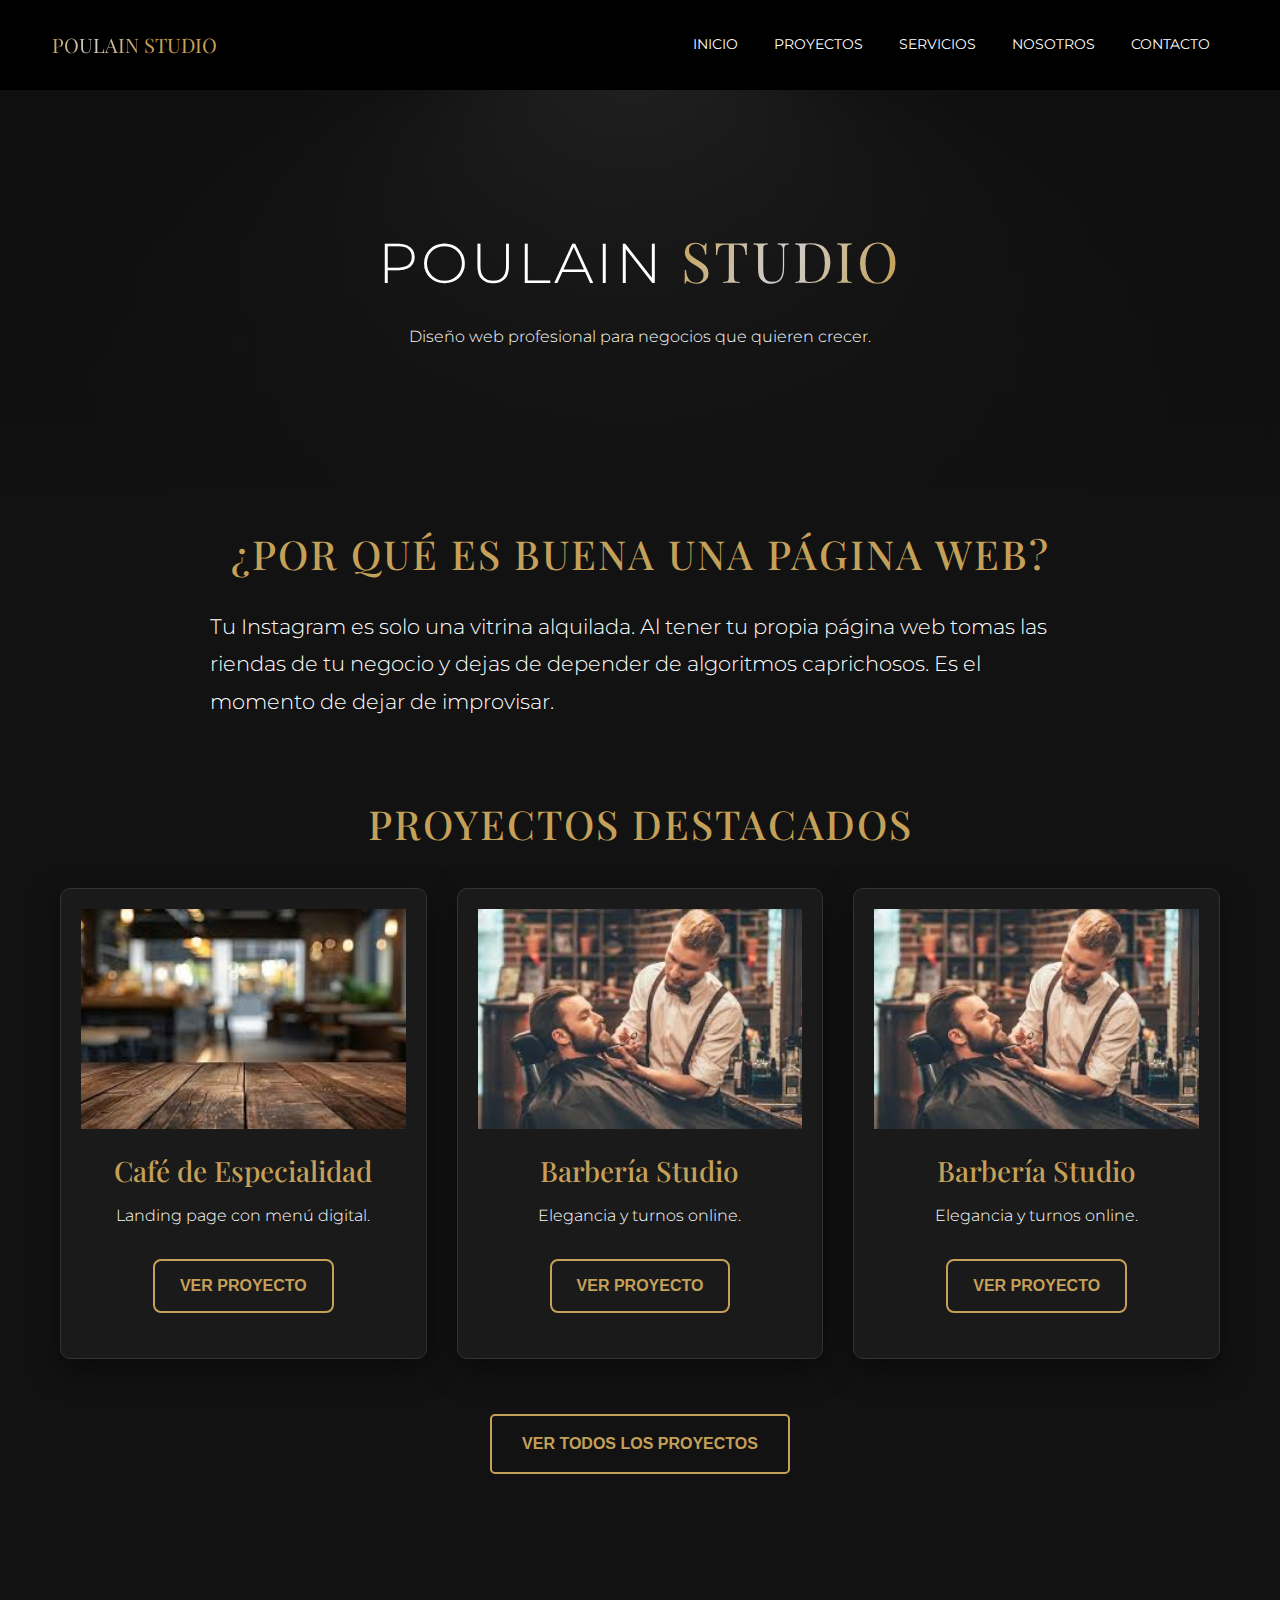
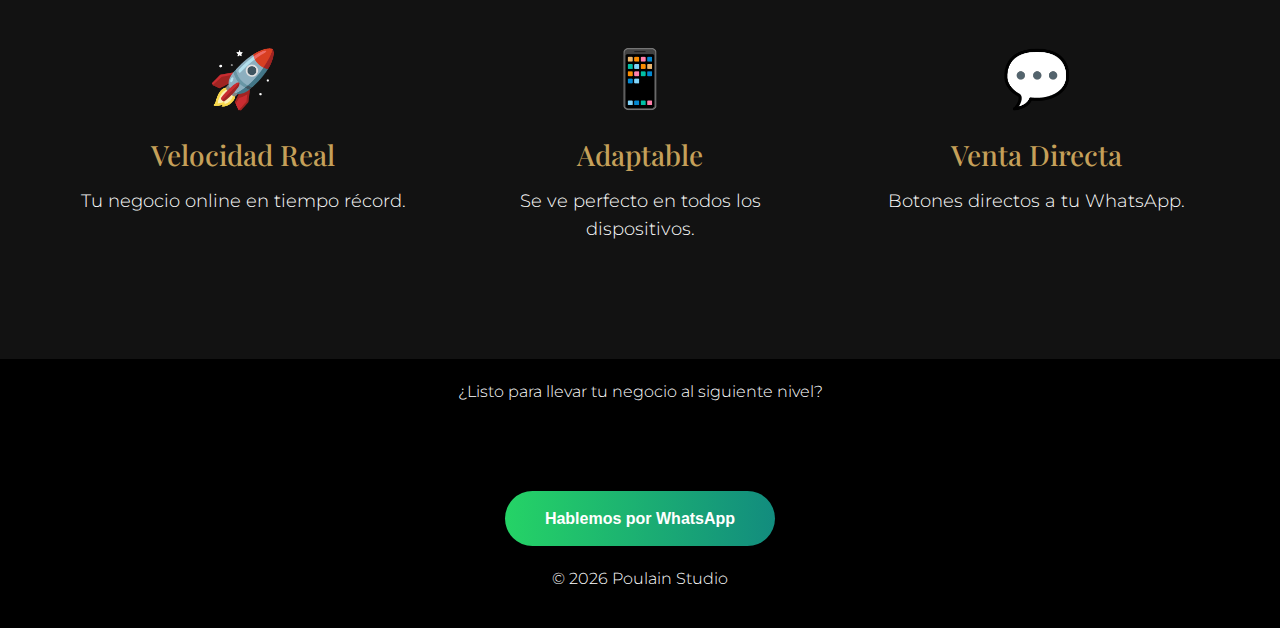
<file: index.html>
<!DOCTYPE html>
<html lang="es">
<head>
    <meta charset="UTF-8">
    <meta name="viewport" content="width=device-width, initial-scale=1.0">
    <title>Poulain Studio | Desarrollo Web</title>
    
    <meta name="description" content="Poulain Studio: Diseño web profesional y adaptable para negocios que buscan escalar sus ventas.">
    <meta name="keywords" content="Diseño Web, Portfolio, Bootstrap, SASS, Desarrollo Web Argentina">
    <link rel="canonical" href="https://poulainstudio.github.io/portafolio1/">
    
    <link href="https://fonts.googleapis.com/css2?family=Cinzel:wght@400;700&family=Montserrat:wght@300&display=swap" rel="stylesheet">
    <link href="https://fonts.googleapis.com/css2?family=Montserrat:wght@300&family=Playfair+Display:wght@700&display=swap" rel="stylesheet">
    <link href="https://cdn.jsdelivr.net/npm/bootstrap@5.3.0/dist/css/bootstrap.min.css" rel="stylesheet">
    <link rel="stylesheet" href="css/main.css">
</head>

<body>

<nav class="navbar navbar-expand-lg navbar-dark bg-dark sticky-top">
    <div class="container">
        <a class="navbar-brand" href="index.html">
            <span class="brillo-dorado">POULAIN </span> STUDIO
        </a>
        
        <button class="navbar-toggler" type="button" data-bs-toggle="collapse" data-bs-target="#navbarNav">
            <span class="navbar-toggler-icon"></span>
        </button>

        <div class="collapse navbar-collapse" id="navbarNav">
            <div class="navbar-nav ms-auto">
                <a class="nav-link" href="index.html">Inicio</a>
                <a class="nav-link" href="proyectos.html">Proyectos</a>
                <a class="nav-link" href="servicios.html">Servicios</a>
                <a class="nav-link" href="nosotros.html">Nosotros</a>
                <a class="nav-link" href="contacto.html">Contacto</a>
            </div>
        </div>
    </div>
</nav>


    <header>
        <div class="header-content fadeIn">
            <h1><span class="brillo-plateado">POULAIN</span> <span class="brillo-dorado">STUDIO</span></h1>
            <p>Diseño web profesional para negocios que quieren crecer.</p>
        </div>
    </header>

    <main class="portfolio-container">
        
        <section class="intro-valor">
            <h3>¿Por qué es buena una página web?</h3>
            <p>
                Tu Instagram es solo una vitrina alquilada. Al tener tu propia página web tomas las riendas de tu negocio y dejas de depender de algoritmos caprichosos. Es el momento de dejar de improvisar.
            </p>
        </section>

        <h2 class="fadeInSlow">Proyectos Destacados</h2>
        
        <div class="proyectos-grid">
            <article class="card fadeInCard">
                <img src="assets/cafeteriafondo.jpg" alt="Demo Cafetería">
                <div class="card-info">
                    <h3>Café de Especialidad</h3>
                    <p>Landing page con menú digital.</p>
                    <a href="https://poulainstudio.github.io/proyectocafeteria/" class="btn-proyecto" target="_blank">Ver Proyecto</a>
                </div>
            </article>

            <article class="card fadeInCard">
                <img src="assets/barberia_actualidad.jpg" alt="Imagen de Barbería">
                <div class="card-info">
                    <h3>Barbería Studio</h3>
                    <p>Elegancia y turnos online.</p>
                    <a href="https://poulainstudio.github.io/proyectobarberia1/" class="btn-proyecto" target="_blank">Ver Proyecto</a>
                </div>
            </article>

                <article class="card fadeInCard">
                <img src="assets/barberia_actualidad.jpg" alt="Imagen de Barbería">
                <div class="card-info">
                    <h3>Barbería Studio</h3>
                    <p>Elegancia y turnos online.</p>
                    <a href="https://poulainstudio.github.io/proyectobarberia1/" class="btn-proyecto" target="_blank">Ver Proyecto</a>
                </div>
            </article>

        </div>

        <div style="text-align: center; margin-top: 40px; margin-bottom: 60px;">
            <a href="proyectos.html" class="btn-proyecto" style="background: #d4af37; color: black; padding: 15px 30px; text-decoration: none; border-radius: 5px; font-weight: bold;">Ver todos los proyectos</a>
        </div>

        <section class="servicios fadeInSlow">
            <div class="servicio-item">
                <div class="icono">🚀</div>
                <h3>Velocidad Real</h3>
                <p>Tu negocio online en tiempo récord.</p>
            </div>
            <div class="servicio-item">
                <div class="icono">📱</div>
                <h3>Adaptable</h3>
                <p>Se ve perfecto en todos los dispositivos.</p>
            </div>
            <div class="servicio-item">
                <div class="icono">💬</div>
                <h3>Venta Directa</h3>
                <p>Botones directos a tu WhatsApp.</p>
            </div>
        </section>

    </main>

    <footer>
        <p>¿Listo para llevar tu negocio al siguiente nivel?</p>
        <a href="https://wa.me/+541123633577" class="btn-whatsapp pulsacion">Hablemos por WhatsApp</a>
        <p>© 2026 Poulain Studio</p>
    </footer>
    <script src="https://cdn.jsdelivr.net/npm/bootstrap@5.3.0/dist/js/bootstrap.bundle.min.js"></script>
</body>
</html>
</file>
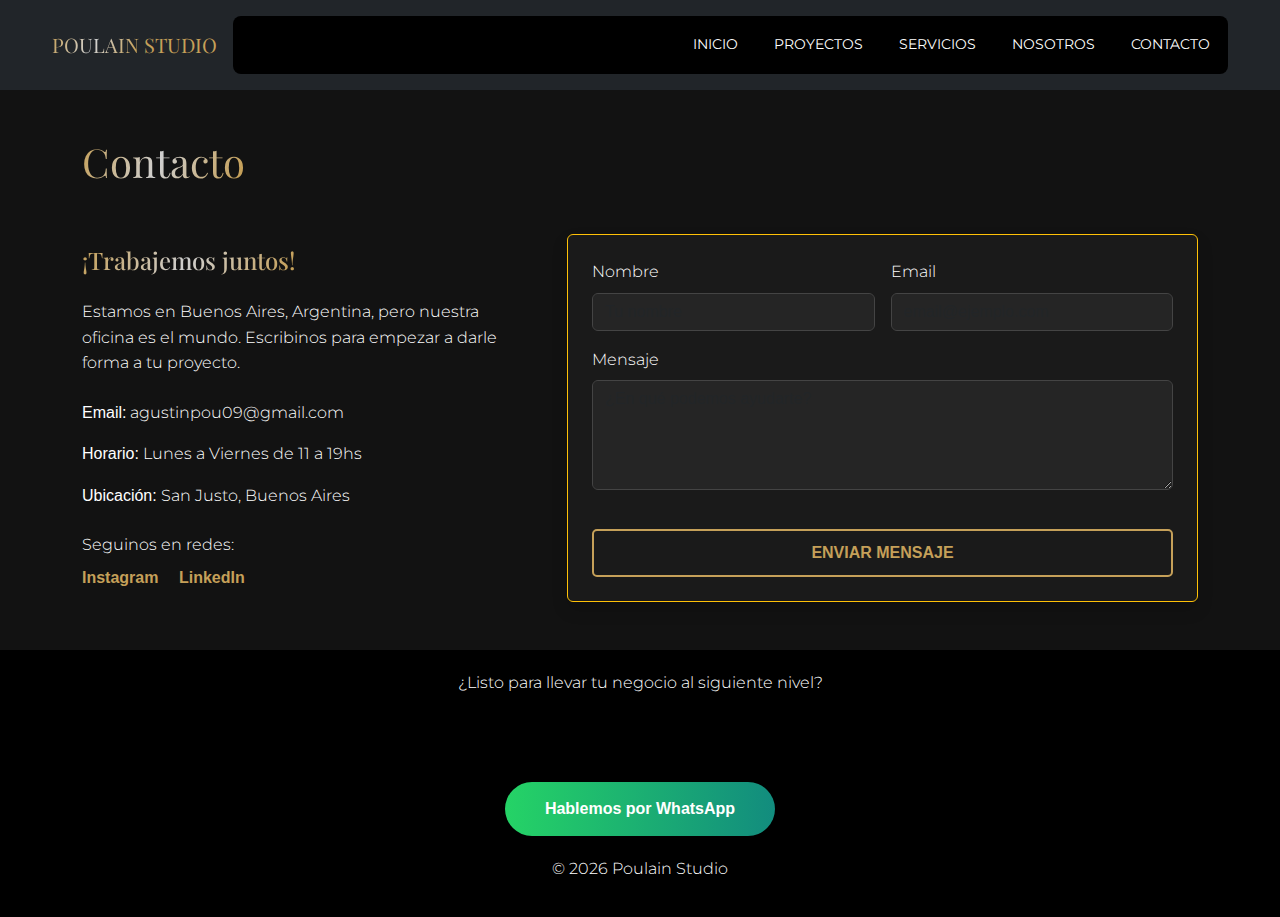
<file: contacto.html>
<!DOCTYPE html>
<html lang="es">
<head>
    <meta charset="UTF-8">
    <meta name="viewport" content="width=device-width, initial-scale=1.0">
    <title>Poulain Studio | Desarrollo Web</title>
    <meta name="description" content="Poulain Studio: Diseño web profesional y adaptable para negocios que buscan escalar sus ventas.">
<meta name="keywords" content="Diseño Web, Portfolio, Bootstrap, SASS, Desarrollo Web Argentina">
<link rel="canonical" href="https://poulainstudio.github.io/portafolio1/">
    <link href="https://fonts.googleapis.com/css2?family=Cinzel:wght@400;700&family=Montserrat:wght@300&display=swap" rel="stylesheet">
    <link href="https://fonts.googleapis.com/css2?family=Montserrat:wght@300&family=Playfair+Display:wght@700&display=swap" rel="stylesheet">
   <link rel="stylesheet" href="css/main.css">
    <link href="https://cdn.jsdelivr.net/npm/bootstrap@5.3.0/dist/css/bootstrap.min.css" rel="stylesheet">

</head>

<body> 
    
<nav class="navbar navbar-expand-lg navbar-dark bg-dark sticky-top">
    <div class="container">
        <a class="navbar-brand" href="index.html">
            <span class="brillo-dorado">POULAIN </span> STUDIO
        </a>
        
        <button class="navbar-toggler" type="button" data-bs-toggle="collapse" data-bs-target="#navbarNav">
            <span class="navbar-toggler-icon"></span>
        </button>

        <div class="collapse navbar-collapse" id="navbarNav">
            <div class="navbar-nav ms-auto">
                <a class="nav-link" href="index.html">Inicio</a>
                <a class="nav-link" href="proyectos.html">Proyectos</a>
                <a class="nav-link" href="servicios.html">Servicios</a>
                <a class="nav-link" href="nosotros.html">Nosotros</a>
                <a class="nav-link" href="contacto.html">Contacto</a>
            </div>
        </div>
    </div>
</nav>

<main class="container my-5 flex-grow-1">
    <h1 class="text-center mb-5 brillo-dorado">Contacto</h1>

    <div class="row g-5 align-items-center">
        <div class="col-lg-5">
            <h2 class="h4 brillo-dorado mb-4">¡Trabajemos juntos!</h2>
            <p>Estamos en Buenos Aires, Argentina, pero nuestra oficina es el mundo. Escribinos para empezar a darle forma a tu proyecto.</p>
            
            <div class="info-contacto mt-4">
                <p><strong>Email:</strong> agustinpou09@gmail.com</p>
                <p><strong>Horario:</strong> Lunes a Viernes de 11 a 19hs</p>
                <p><strong>Ubicación:</strong> San Justo, Buenos Aires</p>
            </div>

            <div class="redes-sociales mt-4">
                <p class="mb-2">Seguinos en redes:</p>
                <a href="https://www.instagram.com/poulainstudio" class="me-3" style="color: #c5a059; text-decoration: none; font-weight: bold;">Instagram</a>
                <a href="https://www.linkedin.com/in/agustin-poulain-santamaría-4304083a9" class="me-3" style="color: #c5a059; text-decoration: none; font-weight: bold;">LinkedIn</a>
            </div>
        </div>

        <div class="col-lg-7">
            <div class="p-4 rounded shadow border border-warning" style="background-color: #1a1a1a;">
                <form class="row g-3">
                    <div class="col-md-6">
                        <label class="form-label">Nombre</label>
                        <input type="text" class="form-control" placeholder="Tu nombre" required>
                    </div>
                    <div class="col-md-6">
                        <label class="form-label">Email</label>
                        <input type="email" class="form-control" placeholder="email@ejemplo.com" required>
                    </div>
                    <div class="col-12">
                        <label class="form-label">Mensaje</label>
                        <textarea class="form-control" rows="4" placeholder="¿En qué podemos ayudarte?" required></textarea>
                    </div>
                    <div class="col-12 text-center mt-4">
                        <button type="submit" class="btn-proyecto w-100">
                         Enviar Mensaje
                        </button>
                    </div>
                </form>
            </div>
        </div>
    </div>
</main>

    <footer>
        <p>¿Listo para llevar tu negocio al siguiente nivel?</p>
        <a href="https://wa.me/+541123633577" class="btn-whatsapp pulsacion">Hablemos por WhatsApp</a>
        <p>© 2026 Poulain Studio</p>
    </footer>
    <script src="https://cdn.jsdelivr.net/npm/bootstrap@5.3.0/dist/js/bootstrap.bundle.min.js"></script>
</body>
</html>
</file>
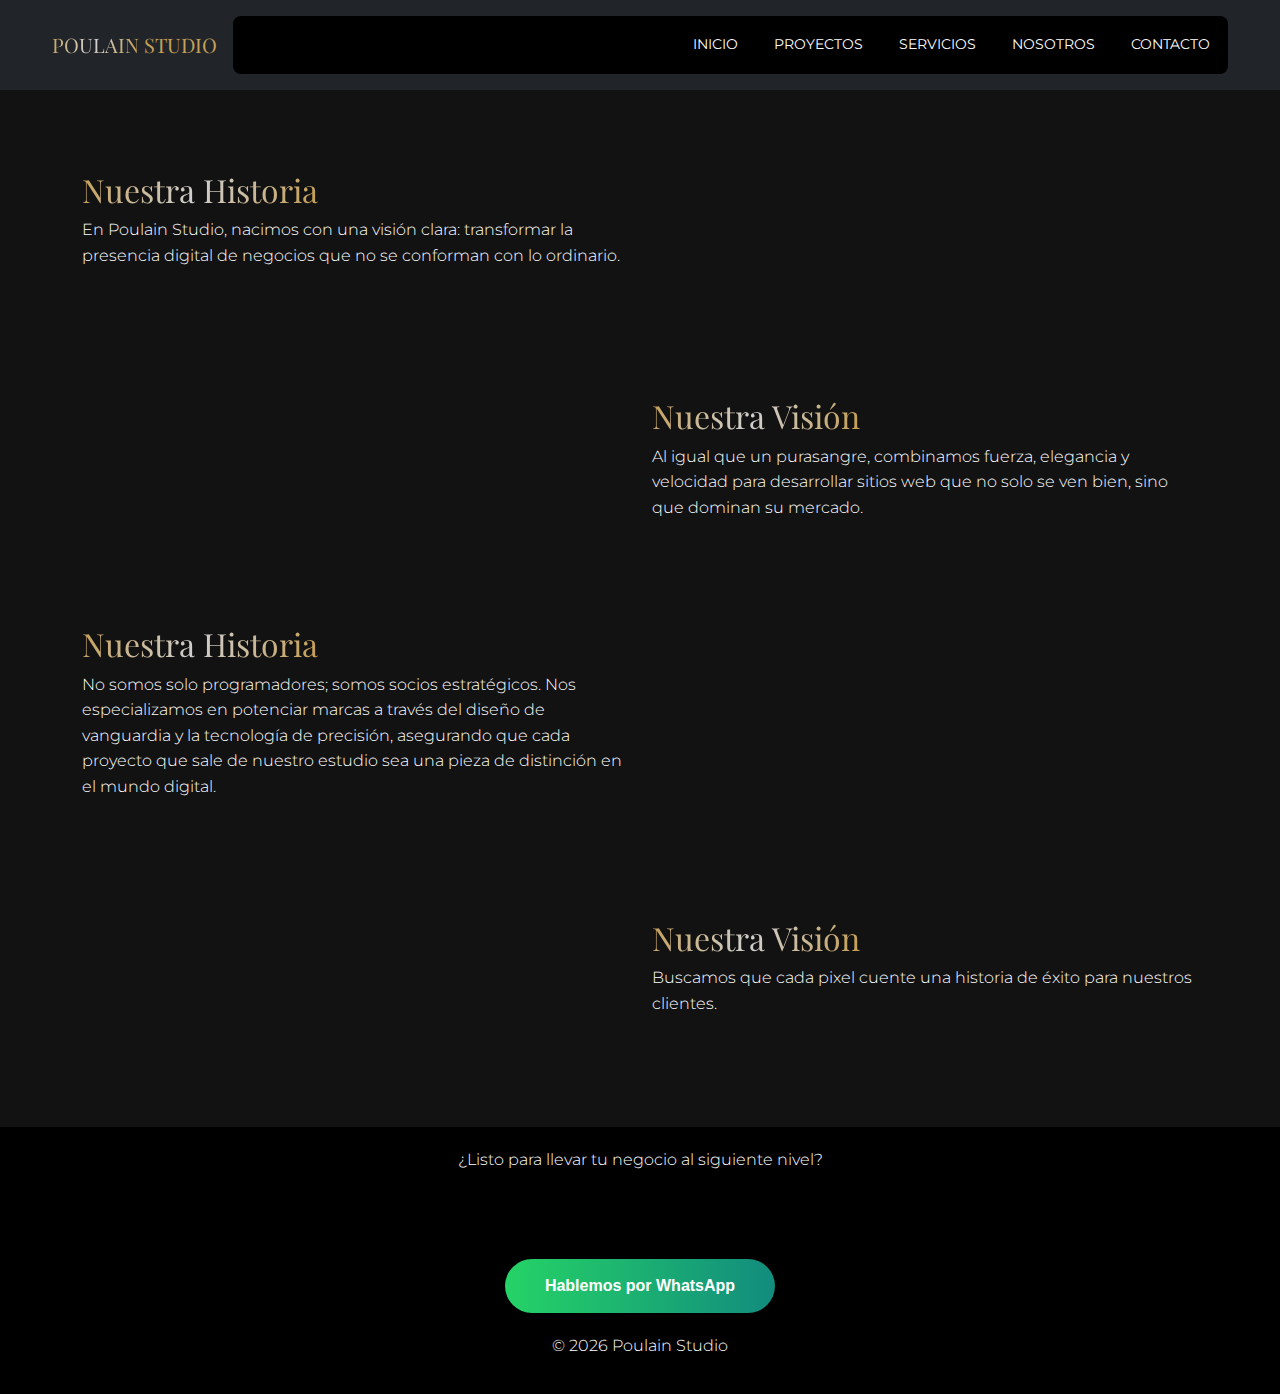
<file: nosotros.html>
<!DOCTYPE html>
<html lang="es">
<head>
    <meta charset="UTF-8">
    <meta name="viewport" content="width=device-width, initial-scale=1.0">
    <title>Poulain Studio | Desarrollo Web</title>
    <meta name="description" content="Poulain Studio: Diseño web profesional y adaptable para negocios que buscan escalar sus ventas.">
<meta name="keywords" content="Diseño Web, Portfolio, Bootstrap, SASS, Desarrollo Web Argentina">
<link rel="canonical" href="https://poulainstudio.github.io/portafolio1/">
    <link href="https://fonts.googleapis.com/css2?family=Cinzel:wght@400;700&family=Montserrat:wght@300&display=swap" rel="stylesheet">
    <link href="https://fonts.googleapis.com/css2?family=Montserrat:wght@300&family=Playfair+Display:wght@700&display=swap" rel="stylesheet">
   <link rel="stylesheet" href="css/main.css">
   <link href="https://cdn.jsdelivr.net/npm/bootstrap@5.3.0/dist/css/bootstrap.min.css" rel="stylesheet">
</head>
<body>
<nav class="navbar navbar-expand-lg navbar-dark bg-dark sticky-top">
    <div class="container">
        <a class="navbar-brand" href="index.html">
            <span class="brillo-dorado">POULAIN </span> STUDIO
        </a>
        
        <button class="navbar-toggler" type="button" data-bs-toggle="collapse" data-bs-target="#navbarNav">
            <span class="navbar-toggler-icon"></span>
        </button>

        <div class="collapse navbar-collapse" id="navbarNav">
            <div class="navbar-nav ms-auto">
                <a class="nav-link" href="index.html">Inicio</a>
                <a class="nav-link" href="proyectos.html">Proyectos</a>
                <a class="nav-link" href="servicios.html">Servicios</a>
                <a class="nav-link" href="nosotros.html">Nosotros</a>
                <a class="nav-link" href="contacto.html">Contacto</a>
            </div>
        </div>
    </div>
</nav>

    <main>
        <section class="container my-5">
    <div class="row align-items-center mb-5">
        <div class="col-md-6">
            <h2 class="brillo-dorado">Nuestra Historia</h2>
            <p>En Poulain Studio, nacimos con una visión clara: transformar la presencia digital de negocios que no se conforman con lo ordinario.</p>
        </div>
        <div class="col-md-6">
            <img src="assets/equipo_trabajando1.jpg" class="img-fluid rounded shadow image-fade" alt="Equipo trabajando">
        </div>
    </div>
</section>

<section class="container my-5">
    <div class="row align-items-center mb-5">
        <div class="col-md-6">
            <img src="assets/oficina1.jpg" class="img-fluid rounded shadow image-fade" alt="Oficina Poulain">
        </div>
        <div class="col-md-6">
            <h2 class="brillo-dorado">Nuestra Visión</h2>
            <p>Al igual que un purasangre, combinamos fuerza, elegancia y velocidad para desarrollar sitios web que no solo se ven bien, sino que dominan su mercado.</p>
        </div>
    </div>
</section>

<section class="container my-5">
    <div class="row align-items-center mb-5">
        <div class="col-md-6">
            <h2 class="brillo-dorado">Nuestra Historia</h2>
            <p>No somos solo programadores; somos socios estratégicos. Nos especializamos en potenciar marcas a través del diseño de vanguardia y la tecnología de precisión, asegurando que cada proyecto que sale de nuestro estudio sea una pieza de distinción en el mundo digital.</p>
        </div>
        <div class="col-md-6">
            <img src="assets/equipo_trabajando2.jpg" class="img-fluid rounded shadow image-fade" alt="Equipo trabajando">
        </div>
    </div>
</section>

<section class="container my-5">
    <div class="row align-items-center mb-5">
        <div class="col-md-6">
            <img src="assets/oficina2.jpg" class="img-fluid rounded shadow image-fade" alt="Oficina Poulain">
        </div>
        <div class="col-md-6">
            <h2 class="brillo-dorado">Nuestra Visión</h2>
            <p>Buscamos que cada pixel cuente una historia de éxito para nuestros clientes.</p>
        </div>
    </div>
</section>
    </main>

    <footer>
        <p>¿Listo para llevar tu negocio al siguiente nivel?</p>
        <a href="https://wa.me/+541123633577" class="btn-whatsapp pulsacion">Hablemos por WhatsApp</a>
        <p>© 2026 Poulain Studio</p>
    </footer>
    <script src="https://cdn.jsdelivr.net/npm/bootstrap@5.3.0/dist/js/bootstrap.bundle.min.js"></script>
</body>
</html>
</file>
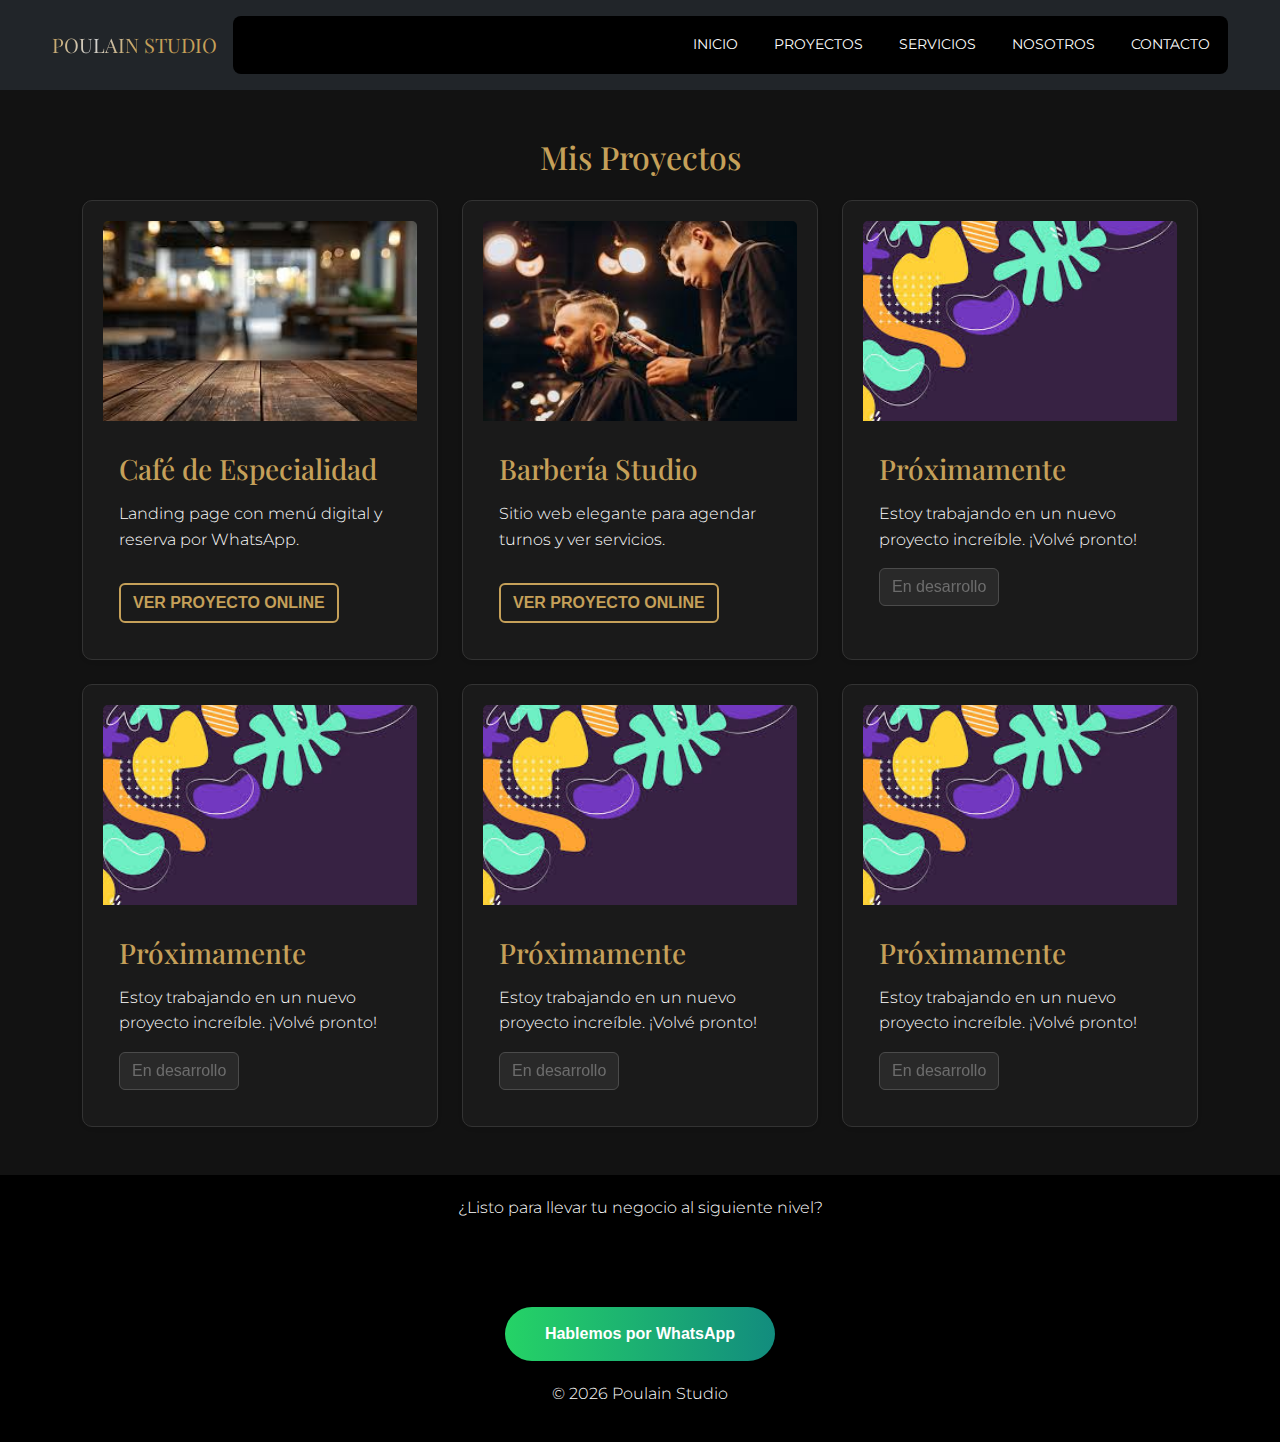
<file: proyectos.html>
<!DOCTYPE html>
<html lang="es">
<head>
    <meta charset="UTF-8">
    <meta name="viewport" content="width=device-width, initial-scale=1.0">
    <title>Poulain Studio | Desarrollo Web</title>
    <meta name="description" content="Poulain Studio: Diseño web profesional y adaptable para negocios que buscan escalar sus ventas.">
<meta name="keywords" content="Diseño Web, Portfolio, Bootstrap, SASS, Desarrollo Web Argentina">
<link rel="canonical" href="https://poulainstudio.github.io/portafolio1/">
    <link href="https://fonts.googleapis.com/css2?family=Cinzel:wght@400;700&family=Montserrat:wght@300&display=swap" rel="stylesheet">
    <link href="https://fonts.googleapis.com/css2?family=Montserrat:wght@300&family=Playfair+Display:wght@700&display=swap" rel="stylesheet">
   <link rel="stylesheet" href="css/main.css">
   <link href="https://cdn.jsdelivr.net/npm/bootstrap@5.3.0/dist/css/bootstrap.min.css" rel="stylesheet">
</head>

<body>
    
<nav class="navbar navbar-expand-lg navbar-dark bg-dark sticky-top">
    <div class="container">
        <a class="navbar-brand" href="index.html">
            <span class="brillo-dorado">POULAIN </span> STUDIO
        </a>
        
        <button class="navbar-toggler" type="button" data-bs-toggle="collapse" data-bs-target="#navbarNav">
            <span class="navbar-toggler-icon"></span>
        </button>

        <div class="collapse navbar-collapse" id="navbarNav">
            <div class="navbar-nav ms-auto">
                <a class="nav-link" href="index.html">Inicio</a>
                <a class="nav-link" href="proyectos.html">Proyectos</a>
                <a class="nav-link" href="servicios.html">Servicios</a>
                <a class="nav-link" href="nosotros.html">Nosotros</a>
                <a class="nav-link" href="contacto.html">Contacto</a>
            </div>
        </div>
    </div>
</nav>


<main class="container my-5">
    <h2 class="text-center mb-4">Mis Proyectos</h2>
    <div class="row g-4">
        <div class="col-md-6 col-lg-4">
            <div class="card h-100 shadow-sm">
                <img src="assets/cafeteriafondo.jpg" class="card-img-top" alt="Proyecto Cafetería">
                <div class="card-body">
                    <h3 class="card-title">Café de Especialidad</h3>
                    <p class="card-text">Landing page con menú digital y reserva por WhatsApp.</p>
                    <a href="https://poulainstudio.github.io/proyectocafeteria/" class="btn btn-primary" target="_blank">Ver Proyecto Online</a>
                </div>
            </div>
        </div>

        <div class="col-md-6 col-lg-4">
            <div class="card h-100 shadow-sm">
                <img src="assets/barberia actualidad.jpg" class="card-img-top" alt="Proyecto Barbería">
                <div class="card-body">
                    <h3 class="card-title">Barbería Studio</h3>
                    <p class="card-text">Sitio web elegante para agendar turnos y ver servicios.</p>
                    <a href="https://poulainstudio.github.io/proyectobarberia1/" class="btn btn-primary" target="_blank">Ver Proyecto Online</a>
                </div>
            </div>
        </div>

        <div class="col-md-6 col-lg-4">
            <div class="card h-100 shadow-sm">
                <img src="assets/construccion.jpg" class="card-img-top" alt="En construcción">
                <div class="card-body">
                    <h3 class="card-title">Próximamente</h3>
                    <p class="card-text">Estoy trabajando en un nuevo proyecto increíble. ¡Volvé pronto!</p>
                    <button class="btn btn-secondary" disabled>En desarrollo</button>
                </div>
            </div>
        </div>

        <div class="col-md-6 col-lg-4">
            <div class="card h-100 shadow-sm">
                <img src="assets/construccion.jpg" class="card-img-top" alt="En construcción">
                <div class="card-body">
                    <h3 class="card-title">Próximamente</h3>
                    <p class="card-text">Estoy trabajando en un nuevo proyecto increíble. ¡Volvé pronto!</p>
                    <button class="btn btn-secondary" disabled>En desarrollo</button>
                </div>
            </div>
        </div>

        <div class="col-md-6 col-lg-4">
            <div class="card h-100 shadow-sm">
                <img src="assets/construccion.jpg" class="card-img-top" alt="En construcción">
                <div class="card-body">
                    <h3 class="card-title">Próximamente</h3>
                    <p class="card-text">Estoy trabajando en un nuevo proyecto increíble. ¡Volvé pronto!</p>
                    <button class="btn btn-secondary" disabled>En desarrollo</button>
                </div>
            </div>
        </div>

        <div class="col-md-6 col-lg-4">
            <div class="card h-100 shadow-sm">
                <img src="assets/construccion.jpg" class="card-img-top" alt="En construcción">
                <div class="card-body">
                    <h3 class="card-title">Próximamente</h3>
                    <p class="card-text">Estoy trabajando en un nuevo proyecto increíble. ¡Volvé pronto!</p>
                    <button class="btn btn-secondary" disabled>En desarrollo</button>
                </div>
            </div>
        </div>
    </div>
</main>


    <footer>
        <p>¿Listo para llevar tu negocio al siguiente nivel?</p>
        <a href="https://wa.me/+541123633577" class="btn-whatsapp pulsacion">Hablemos por WhatsApp</a>
        <p>© 2026 Poulain Studio</p>
    </footer>
<script src="https://cdn.jsdelivr.net/npm/bootstrap@5.3.0/dist/js/bootstrap.bundle.min.js"></script>
</body>
</html>
</file>
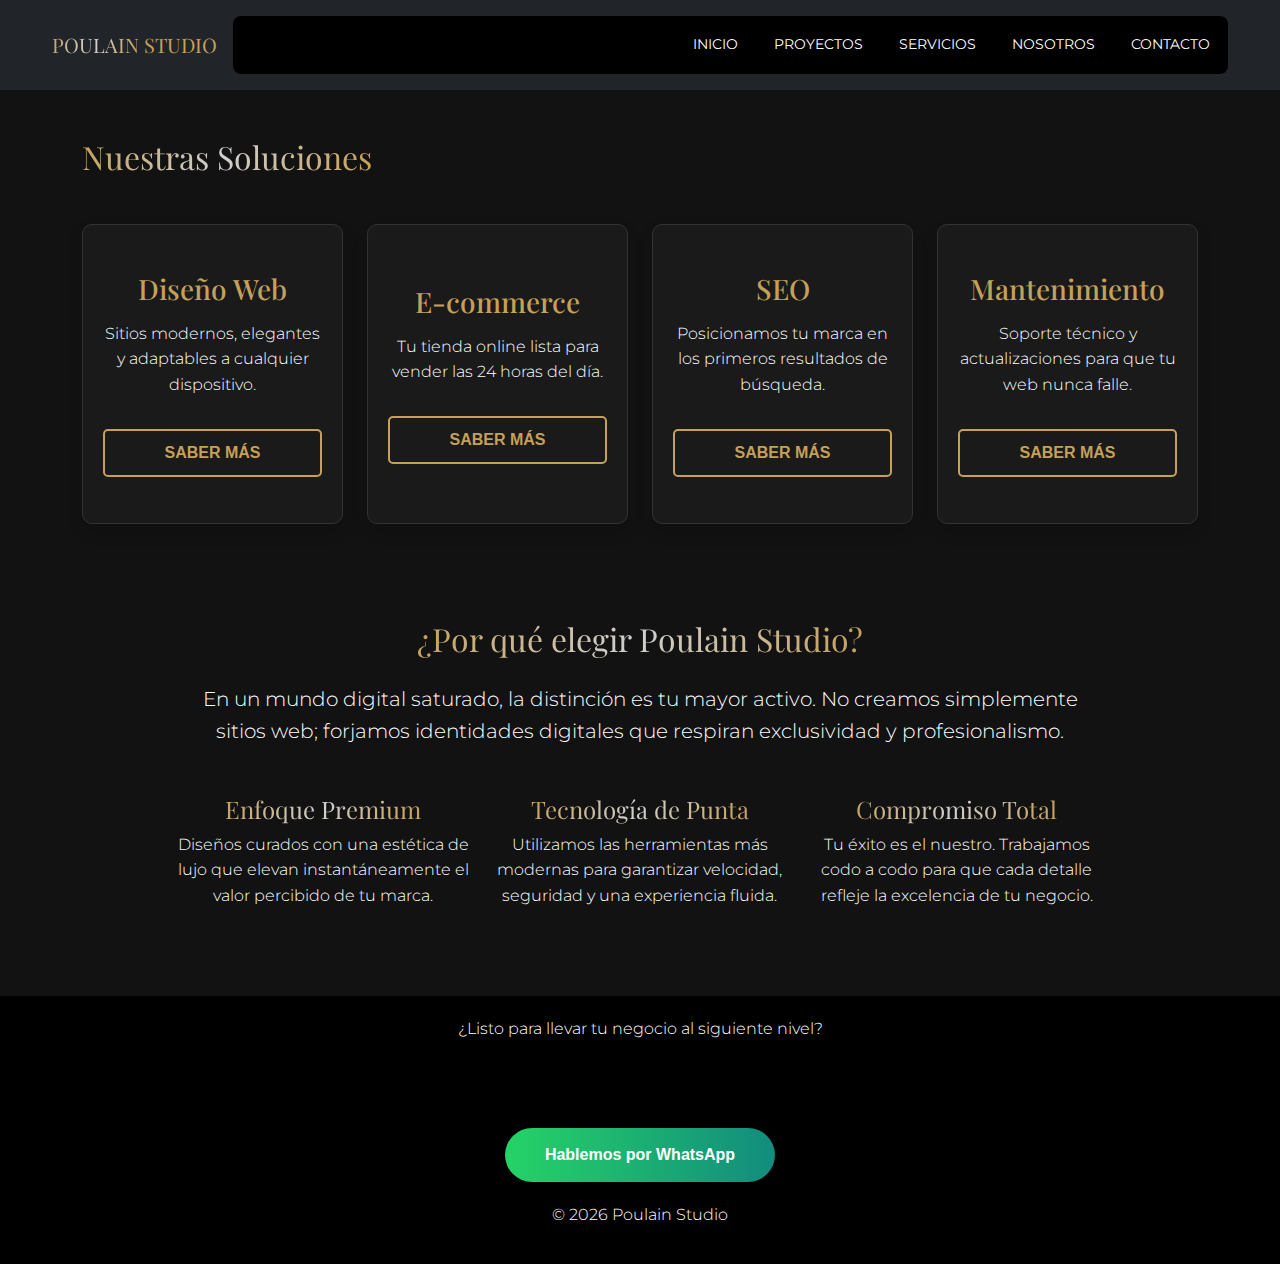
<file: servicios.html>
<!DOCTYPE html>
<html lang="es">
<head>
    <meta charset="UTF-8">
    <meta name="viewport" content="width=device-width, initial-scale=1.0">
    <title>Poulain Studio | Desarrollo Web</title>
    <meta name="description" content="Poulain Studio: Diseño web profesional y adaptable para negocios que buscan escalar sus ventas.">
<meta name="keywords" content="Diseño Web, Portfolio, Bootstrap, SASS, Desarrollo Web Argentina">
<link rel="canonical" href="https://poulainstudio.github.io/portafolio1/">
    <link href="https://fonts.googleapis.com/css2?family=Cinzel:wght@400;700&family=Montserrat:wght@300&display=swap" rel="stylesheet">
    <link href="https://fonts.googleapis.com/css2?family=Montserrat:wght@300&family=Playfair+Display:wght@700&display=swap" rel="stylesheet">
   <link rel="stylesheet" href="css/main.css">
   <link href="https://cdn.jsdelivr.net/npm/bootstrap@5.3.0/dist/css/bootstrap.min.css" rel="stylesheet">
   
</head>
<body>
<nav class="navbar navbar-expand-lg navbar-dark bg-dark sticky-top">
    <div class="container">
        <a class="navbar-brand" href="index.html">
            <span class="brillo-dorado">POULAIN </span> STUDIO
        </a>
        
        <button class="navbar-toggler" type="button" data-bs-toggle="collapse" data-bs-target="#navbarNav">
            <span class="navbar-toggler-icon"></span>
        </button>

        <div class="collapse navbar-collapse" id="navbarNav">
            <div class="navbar-nav ms-auto">
                <a class="nav-link" href="index.html">Inicio</a>
                <a class="nav-link" href="proyectos.html">Proyectos</a>
                <a class="nav-link" href="servicios.html">Servicios</a>
                <a class="nav-link" href="nosotros.html">Nosotros</a>
                <a class="nav-link" href="contacto.html">Contacto</a>
            </div>
        </div>
    </div>
</nav>

    <main>
    <section class="container my-5">
        <h2 class="text-center mb-5 brillo-dorado">Nuestras Soluciones</h2>
        <div class="row g-4">
            <div class="col-md-6 col-lg-3">
                <div class="card-servicio shadow text-center">
                    <h3>Diseño Web</h3>
                    <p>Sitios modernos, elegantes y adaptables a cualquier dispositivo.</p>
                    <a href="contacto.html" class="btn-proyecto">Saber más</a>
                </div>
            </div>

            <div class="col-md-6 col-lg-3">
                <div class="card-servicio shadow text-center">
                    <h3>E-commerce</h3>
                    <p>Tu tienda online lista para vender las 24 horas del día.</p>
                    <a href="contacto.html" class="btn-proyecto">Saber más</a>
                </div>
            </div>

            <div class="col-md-6 col-lg-3">
                <div class="card-servicio shadow text-center">
                    <h3>SEO</h3>
                    <p>Posicionamos tu marca en los primeros resultados de búsqueda.</p>
                    <a href="contacto.html" class="btn-proyecto">Saber más</a>
                </div>
            </div>

            <div class="col-md-6 col-lg-3">
                <div class="card-servicio shadow text-center">
                    <h3>Mantenimiento</h3>
                    <p>Soporte técnico y actualizaciones para que tu web nunca falle.</p>
                    <a href="contacto.html" class="btn-proyecto">Saber más</a>
                </div>
            </div>
        </div>

        <div class="row mt-5 pt-5 justify-content-center">
            <div class="col-lg-10 text-center">
                <h2 class="brillo-dorado mb-4">¿Por qué elegir Poulain Studio?</h2>
                <p class="lead" style="color: #ffffff; font-weight: 300;">
                    En un mundo digital saturado, la distinción es tu mayor activo. No creamos simplemente sitios web; forjamos identidades digitales que respiran exclusividad y profesionalismo.
                </p>
                <div class="row mt-5">
                    <div class="col-md-4 mb-4">
                        <h4 class="brillo-dorado">Enfoque Premium</h4>
                        <p>Diseños curados con una estética de lujo que elevan instantáneamente el valor percibido de tu marca.</p>
                    </div>
                    <div class="col-md-4 mb-4">
                        <h4 class="brillo-dorado">Tecnología de Punta</h4>
                        <p>Utilizamos las herramientas más modernas para garantizar velocidad, seguridad y una experiencia fluida.</p>
                    </div>
                    <div class="col-md-4 mb-4">
                        <h4 class="brillo-dorado">Compromiso Total</h4>
                        <p>Tu éxito es el nuestro. Trabajamos codo a codo para que cada detalle refleje la excelencia de tu negocio.</p>
                    </div>
                </div>
            </div>
        </div>
    </section>
</main>
    
    <footer>
        <p>¿Listo para llevar tu negocio al siguiente nivel?</p>
        <a href="https://wa.me/+541123633577" class="btn-whatsapp pulsacion">Hablemos por WhatsApp</a>
        <p> © 2026 Poulain Studio</p>
    </footer>
    <script src="https://cdn.jsdelivr.net/npm/bootstrap@5.3.0/dist/js/bootstrap.bundle.min.js"></script>
</body>
</html>
</file>
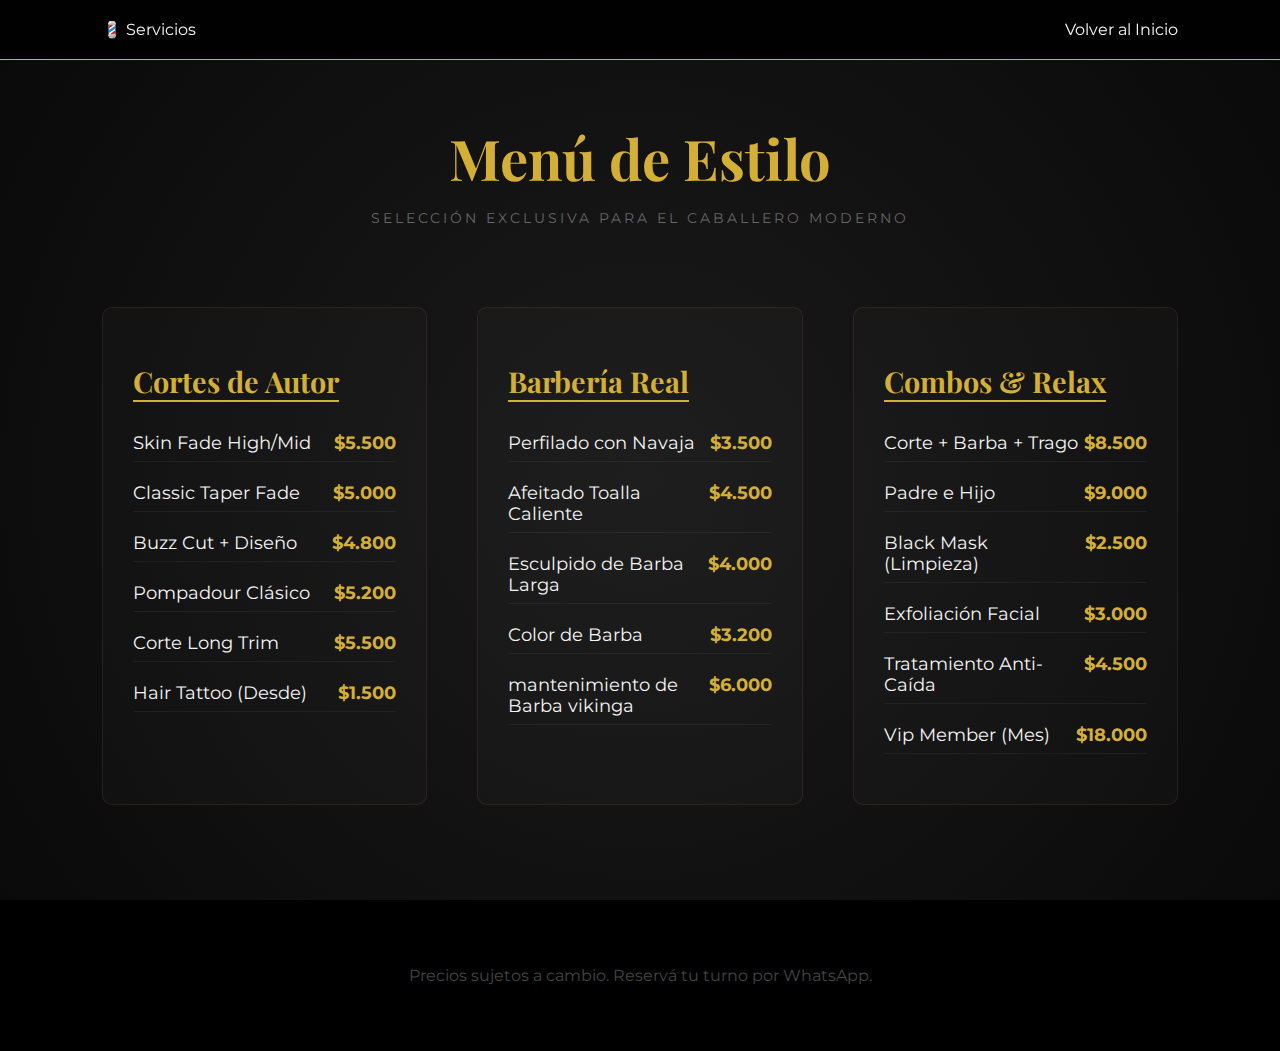
<file: proyectobarberia/servicios.html>
<!DOCTYPE html>
<html lang="es">
<head>
    <meta charset="UTF-8">
    <meta name="viewport" content="width=device-width, initial-scale=1.0">
    <title>Servicios & Precios | napoles Barber</title>
    <link rel="stylesheet" href="css/barberia.css">
    <link href="https://fonts.googleapis.com/css2?family=Playfair+Display:wght@700&family=Montserrat:wght@300;400;700&display=swap" rel="stylesheet">
    <link rel="stylesheet" href="https://cdnjs.cloudflare.com/ajax/libs/animate.css/4.1.1/animate.min.css"/>
</head>
<body class="body-servicios">

    <nav class="nav-barberia">
        <div class="logo">💈 Servicios</div>
        <ul>
            <li><a href="barberia.html">Volver al Inicio</a></li>
        </ul>
    </nav>

    <main class="seccion-servicios-premium">
        <div class="header-servicios animate__animated animate__fadeIn">
            <h1>Menú de Estilo</h1>
            <p>Selección exclusiva para el caballero moderno</p>
        </div>

        <div class="grid-servicios-container">
            <div class="categoria-col animate__animated animate__fadeInLeft">
                <h2>Cortes de Autor</h2>
                <div class="item-lista"><span>Skin Fade High/Mid</span> <span>$5.500</span></div>
                <div class="item-lista"><span>Classic Taper Fade</span> <span>$5.000</span></div>
                <div class="item-lista"><span>Buzz Cut + Diseño</span> <span>$4.800</span></div>
                <div class="item-lista"><span>Pompadour Clásico</span> <span>$5.200</span></div>
                <div class="item-lista"><span>Corte Long Trim</span> <span>$5.500</span></div>
                <div class="item-lista"><span>Hair Tattoo (Desde)</span> <span>$1.500</span></div>
            </div>

            <div class="categoria-col animate__animated animate__fadeInUp">
                <h2>Barbería Real</h2>
                <div class="item-lista"><span>Perfilado con Navaja</span> <span>$3.500</span></div>
                <div class="item-lista"><span>Afeitado Toalla Caliente</span> <span>$4.500</span></div>
                <div class="item-lista"><span>Esculpido de Barba Larga</span> <span>$4.000</span></div>
                <div class="item-lista"><span>Color de Barba</span> <span>$3.200</span></div>
                <div class="item-lista"><span>mantenimiento de Barba vikinga</span> <span>$6.000</span></div>
            </div>

            <div class="categoria-col animate__animated animate__fadeInRight">
                <h2>Combos & Relax</h2>
                <div class="item-lista"><span>Corte + Barba + Trago</span> <span>$8.500</span></div>
                <div class="item-lista"><span>Padre e Hijo</span> <span>$9.000</span></div>
                <div class="item-lista"><span>Black Mask (Limpieza)</span> <span>$2.500</span></div>
                <div class="item-lista"><span>Exfoliación Facial</span> <span>$3.000</span></div>
                <div class="item-lista"><span>Tratamiento Anti-Caída</span> <span>$4.500</span></div>
                <div class="item-lista"><span>Vip Member (Mes)</span> <span>$18.000</span></div>
            </div>
        </div>
    </main>

    <footer class="footer-servicios">
        <p>Precios sujetos a cambio. Reservá tu turno por WhatsApp.</p>
    </footer>

</body>
</html>
</file>
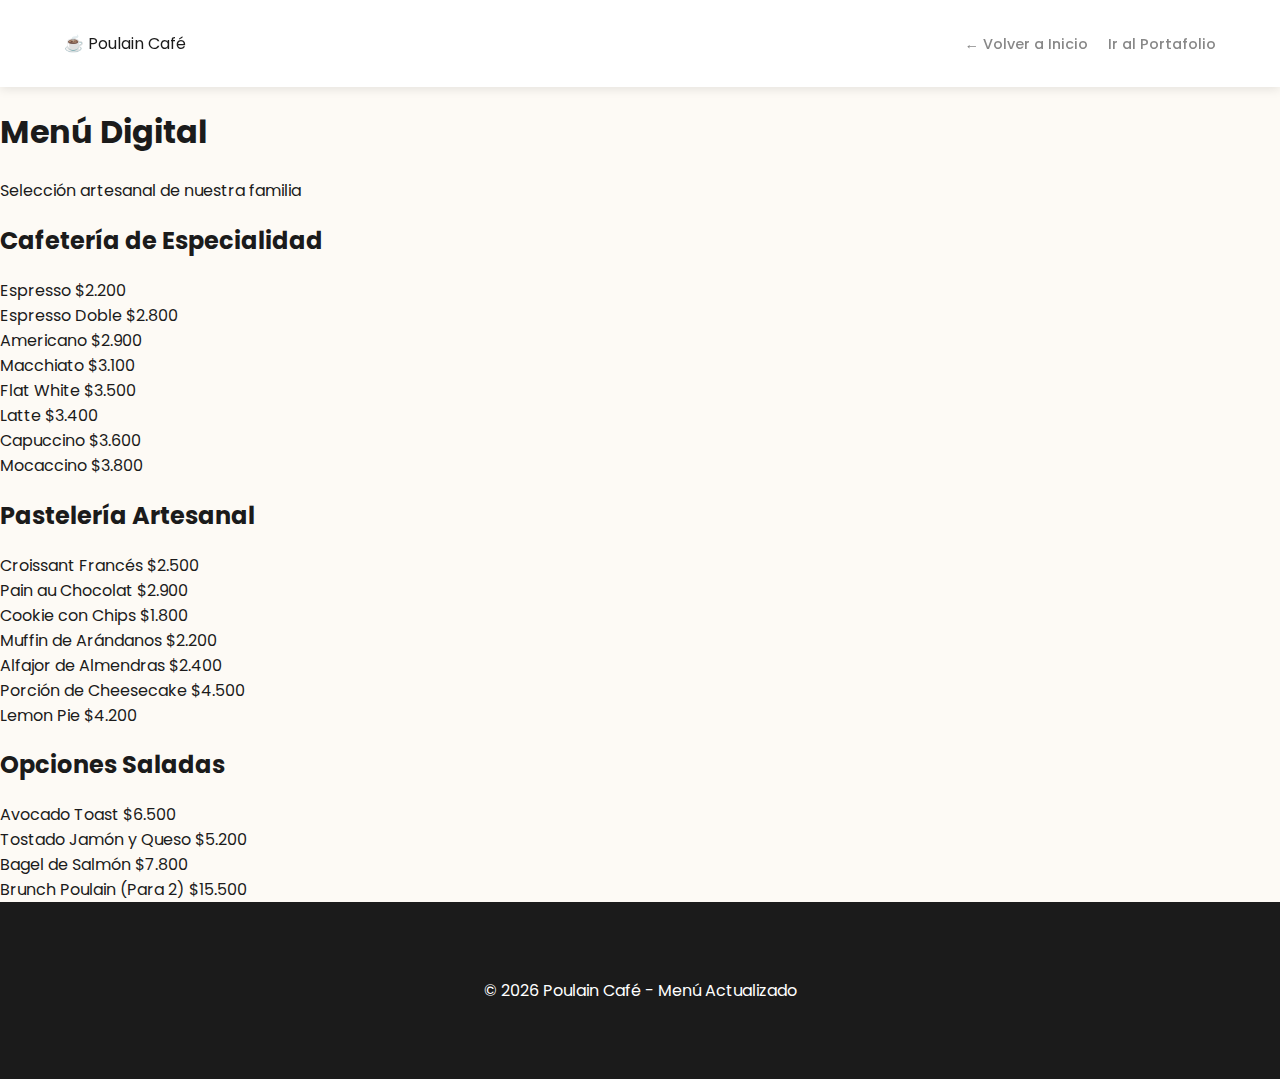
<file: proyectocafeteria/carta.html>
<!DOCTYPE html>
<html lang="es">
<head>
    <meta charset="UTF-8">
    <meta name="viewport" content="width=device-width, initial-scale=1.0">
    <title>Nuestra Carta - Poulain Café</title>
    <link rel="stylesheet" href="css/cafeteria.css">
    <link href="https://fonts.googleapis.com/css2?family=Playfair+Display:wght@700&family=Poppins:wght@300;400;600&display=swap" rel="stylesheet">
</head>
<body>

    <nav class="nav-cafeteria">
        <div class="logo">☕ Poulain Café</div>
        <ul>
            <li><a href="index.html" class="btn-volver">← Volver a Inicio</a></li>
            <li><a href="../index.html" class="btn-volver">Ir al Portafolio</a></li>
        </ul>
    </nav>

    <main class="seccion-carta">
        <div class="contenedor-carta">
            <h1>Menú Digital</h1>
            <p class="subtitulo-carta">Selección artesanal de nuestra familia</p>

            <div class="categoria-menu">
                <h2>Cafetería de Especialidad</h2>
                <div class="grid-menu">
                    <div class="item"><span>Espresso</span> <span>$2.200</span></div>
                    <div class="item"><span>Espresso Doble</span> <span>$2.800</span></div>
                    <div class="item"><span>Americano</span> <span>$2.900</span></div>
                    <div class="item"><span>Macchiato</span> <span>$3.100</span></div>
                    <div class="item"><span>Flat White</span> <span>$3.500</span></div>
                    <div class="item"><span>Latte</span> <span>$3.400</span></div>
                    <div class="item"><span>Capuccino</span> <span>$3.600</span></div>
                    <div class="item"><span>Mocaccino</span> <span>$3.800</span></div>
                </div>
            </div>

            <div class="categoria-menu">
                <h2>Pastelería Artesanal</h2>
                <div class="grid-menu">
                    <div class="item"><span>Croissant Francés</span> <span>$2.500</span></div>
                    <div class="item"><span>Pain au Chocolat</span> <span>$2.900</span></div>
                    <div class="item"><span>Cookie con Chips</span> <span>$1.800</span></div>
                    <div class="item"><span>Muffin de Arándanos</span> <span>$2.200</span></div>
                    <div class="item"><span>Alfajor de Almendras</span> <span>$2.400</span></div>
                    <div class="item"><span>Porción de Cheesecake</span> <span>$4.500</span></div>
                    <div class="item"><span>Lemon Pie</span> <span>$4.200</span></div>
                </div>
            </div>

            <div class="categoria-menu">
                <h2>Opciones Saladas</h2>
                <div class="grid-menu">
                    <div class="item"><span>Avocado Toast</span> <span>$6.500</span></div>
                    <div class="item"><span>Tostado Jamón y Queso</span> <span>$5.200</span></div>
                    <div class="item"><span>Bagel de Salmón</span> <span>$7.800</span></div>
                    <div class="item"><span>Brunch Poulain (Para 2)</span> <span>$15.500</span></div>
                </div>
            </div>
        </div>
    </main>

    <footer>
        <p>&copy; 2026 Poulain Café - Menú Actualizado</p>
    </footer>

</body>
</html>
</file>
<file: css/main.css>
@charset "UTF-8";
* {
  margin: 0;
  padding: 0;
  box-sizing: border-box;
  font-family: "Segoe UI", Tahoma, Geneva, Verdana, sans-serif;
}

body {
  background-color: #f8f9fa;
  color: #121212;
  line-height: 1.6;
  overflow-x: hidden;
}

header {
  background: linear-gradient(rgba(18, 18, 18, 0.85), rgba(18, 18, 18, 0.95)), url(../assets/descarga.jpg);
  background-size: cover;
  background-position: center;
  background-attachment: fixed;
  color: #ffffff;
  text-align: center;
  padding: 120px 20px;
  display: flex;
  flex-direction: column;
  align-items: center;
  justify-content: center;
  min-height: 400px;
}
header h1 {
  font-size: 3.5rem;
  letter-spacing: 3px;
  text-transform: uppercase;
  margin-bottom: 15px;
  font-weight: 700;
  font-family: "Montserrat", sans-serif;
}

.brillo-dorado {
  font-weight: 300;
  display: inline-block;
  background: linear-gradient(110deg, #c5a059 0%, rgba(255, 255, 255, 0.8) 25%, #c5a059 50%);
  background-size: 200% auto;
  background-clip: text;
  -webkit-background-clip: text;
  -webkit-text-fill-color: transparent;
  animation: pasarBrillo 4s linear infinite;
}

@keyframes pasarBrillo {
  to {
    background-position: 200% center;
  }
}
footer {
  text-align: center;
  padding: 80px 20px;
  background-color: #121212;
  color: #ffffff;
  margin-top: 80px;
  width: 100%;
}

.servicios {
  display: flex;
  justify-content: center;
  flex-wrap: wrap;
  gap: 30px;
  padding: 80px 20px;
  max-width: 1200px;
  margin: 0 auto;
}
.servicios .servicio-item {
  flex: 1;
  min-width: 280px;
  text-align: center;
  padding: 20px;
}
.servicios .servicio-item .icono {
  font-size: 3.5rem;
  margin-bottom: 15px;
  display: block;
}
.servicios .servicio-item h3 {
  color: #c5a059;
  margin-bottom: 15px;
  font-family: "Montserrat", sans-serif;
}
.servicios .servicio-item p {
  font-size: 1.1rem;
  color: #454545;
}

footer {
  display: flex;
  flex-direction: column;
  align-items: center;
  gap: 20px;
}

.portfolio-container h2 {
  text-align: center;
  font-size: 2.5rem;
  margin: 60px 0 30px;
  color: #121212;
  text-transform: uppercase;
  letter-spacing: 2px;
}

.intro-valor {
  max-width: 900px;
  margin: 40px auto 80px auto;
  padding: 0 20px;
}
.intro-valor h3 {
  text-align: center;
  color: #121212;
  font-family: "Cinzel", serif;
  font-size: 2.2rem;
  margin-bottom: 30px;
  text-transform: uppercase;
  letter-spacing: 2px;
}
.intro-valor p {
  text-align: left;
  font-size: 1.3rem;
  line-height: 1.8;
  color: #121212;
  font-family: "Montserrat", sans-serif;
}
.intro-valor p strong {
  color: #332700;
  font-weight: 700;
}
@media (max-width: 768px) {
  .intro-valor h3 {
    font-size: 1.8rem;
  }
  .intro-valor p {
    font-size: 1.1rem;
    text-align: left;
  }
}

.card {
  transition: all 0.3s ease-in-out;
}
.card:hover {
  transform: translateY(-10px);
  box-shadow: 0 10px 20px rgba(0, 0, 0, 0.2);
}

.btn-proyecto, .btn-primary {
  transition: all 0.3s ease-in-out;
}
.btn-proyecto:hover, .btn-primary:hover {
  filter: brightness(1.2);
  transform: scale(1.05);
}

/* --- ALINEACIÓN DE CARDS --- */
.proyectos-grid {
  display: grid;
  grid-template-columns: repeat(3, 1fr);
  gap: 30px;
  max-width: 1200px;
  margin: 40px auto;
  padding: 0 20px;
}
@media (max-width: 1024px) {
  .proyectos-grid {
    grid-template-columns: repeat(2, 1fr);
  }
}
@media (max-width: 768px) {
  .proyectos-grid {
    grid-template-columns: 1fr;
  }
}

.card {
  display: flex;
  flex-direction: column;
  height: 100%;
  background: #ffffff;
  border-radius: 12px;
  overflow: hidden;
  border: 1px solid rgba(0, 0, 0, 0.1);
  box-shadow: 0 10px 20px rgba(0, 0, 0, 0.05);
  transition: all 0.3s ease;
}
.card:hover {
  transform: translateY(-10px);
  box-shadow: 0 20px 40px rgba(197, 160, 89, 0.2);
  border-color: #c5a059;
}
.card img {
  width: 100%;
  height: 220px;
  -o-object-fit: cover;
     object-fit: cover;
}
.card .card-info {
  padding: 25px;
  text-align: center;
  flex-grow: 1;
}
.card .card-info h3 {
  margin-bottom: 15px;
  color: #121212;
}
.card .card-info .btn-proyecto {
  display: inline-block;
  margin-top: 15px;
  padding: 12px 25px;
  background-color: #ffffff;
  color: #c5a059;
  border: 2px solid #c5a059;
  text-decoration: none;
  border-radius: 8px;
  font-weight: bold;
  transition: all 0.3s ease;
}
.card .card-info .btn-proyecto:hover {
  background-color: #c5a059;
  color: #ffffff;
  transform: scale(1.1);
  box-shadow: 0 5px 15px rgba(197, 160, 89, 0.4);
}

.btn-whatsapp {
  display: inline-block;
  margin-top: 50px;
  background: linear-gradient(to right, #25d366, #128c7e);
  color: white;
  padding: 15px 40px;
  text-decoration: none;
  border-radius: 50px;
  font-weight: 700;
  animation: pulse 2s infinite;
}

@keyframes pulse {
  0% {
    transform: scale(1);
  }
  50% {
    transform: scale(1.05);
  }
  100% {
    transform: scale(1);
  }
}
@keyframes fadeInUp {
  from {
    opacity: 0;
    transform: translateY(30px);
  }
  to {
    opacity: 1;
    transform: translateY(0);
  }
}
.fadeIn {
  animation: fadeInUp 1s ease forwards;
}

.card-servicio {
  background: #1a1a1a;
  padding: 2rem;
  border-radius: 15px;
  border: 1px solid #c5a059;
  transition: transform 0.4s ease, box-shadow 0.4s ease;
  height: 300px;
  display: flex;
  flex-direction: column;
  justify-content: center;
  text-align: center;
}
.card-servicio:hover {
  transform: translateY(-15px) scale(1.05);
  box-shadow: 0 10px 30px rgba(197, 160, 89, 0.4);
  background: #252525;
}

.form-control {
  background-color: #252525 !important;
  border: 1px solid #444 !important;
  color: white !important;
}
.form-control:focus {
  border-color: #c5a059 !important;
  box-shadow: 0 0 0 0.25rem rgba(197, 160, 89, 0.25) !important;
}

.form-label {
  color: #c5a059;
  font-weight: bold;
}

.navbar {
  background-color: #000000 !important;
  padding: 15px 0;
}

.nav-link {
  color: white !important;
  font-family: "Montserrat", sans-serif;
  margin-left: 15px;
  text-transform: uppercase;
  font-size: 0.8rem;
}
.nav-link:hover {
  color: #c5a059 !important;
}

.navbar-collapse {
  background-color: #000000;
  padding: 10px;
  border-radius: 8px;
}

* {
  margin: 0;
  padding: 0;
  box-sizing: border-box;
}

html {
  background-color: #121212;
  overflow-y: scroll;
}

body {
  display: flex;
  flex-direction: column;
  min-height: 100vh;
  margin: 0;
  background-color: #121212 !important;
  color: #ffffff !important;
  overflow-x: hidden;
}

main {
  flex: 1 0 auto;
  width: 100%;
}

footer {
  flex-shrink: 0;
  margin-top: auto;
  background-color: #000000 !important;
  padding: 20px 0;
  width: 100%;
}

.image-fade {
  opacity: 0;
  animation: aparecer 1.5s ease forwards;
  border: 2px solid #c5a059;
  padding: 10px;
  background-color: #1a1a1a;
  transition: all 0.5s ease;
}
.image-fade:hover {
  border-color: white;
  transform: scale(1.02);
}

@keyframes aparecer {
  from {
    opacity: 0;
    transform: translateY(20px);
  }
  to {
    opacity: 1;
    transform: translateY(0);
  }
}
/* --- NAVBAR FIX --- */
.navbar {
  background-color: #000000 !important;
  min-height: 90px !important;
  border-radius: 0 !important;
  margin: 0 !important;
  width: 100% !important;
  padding: 0 !important;
  display: flex !important;
  align-items: center !important;
  position: sticky;
  top: 0;
  z-index: 1000;
}

.navbar .container {
  max-width: 1200px;
  display: flex;
  justify-content: space-between;
  align-items: center;
}

.nav-link {
  color: #ffffff !important;
  font-family: "Montserrat", sans-serif !important;
  font-size: 0.9rem !important;
  text-transform: uppercase !important;
  margin-left: 20px;
}
.nav-link:hover {
  color: #c5a059 !important;
}

/* --- TIPOGRAFÍAS PREMIUM --- */
h1, h2, h3, h4, h5, .navbar-brand, .brillo-dorado {
  font-family: "Playfair Display", serif !important;
  color: #c5a059 !important;
}

p, span, label, .form-label {
  font-family: "Montserrat", sans-serif !important;
  color: #ffffff !important;
  line-height: 1.6;
  font-weight: 300;
}

.intro-valor h3 {
  font-size: 2.5rem !important;
}

/* --- TARJETAS PREMIUM (PROYECTOS Y SERVICIOS) --- */
.card, .card-servicio {
  background-color: #1a1a1a !important;
  border: 1px solid #333 !important;
  border-radius: 10px !important;
  transition: transform 0.3s ease, box-shadow 0.3s ease;
  overflow: hidden;
  padding: 20px;
  box-shadow: 0 10px 30px rgba(0, 0, 0, 0.5) !important;
}
.card:hover, .card-servicio:hover {
  transform: translateY(-10px);
  border-color: #c5a059 !important;
  box-shadow: 0 15px 35px rgba(197, 160, 89, 0.2) !important;
}
.card .card-img-top, .card-servicio .card-img-top {
  height: 200px !important;
  -o-object-fit: cover !important;
     object-fit: cover !important;
  margin-bottom: 15px;
}
.card h3, .card h5, .card-servicio h3, .card-servicio h5 {
  margin-bottom: 15px;
}

/* --- BOTONES PREMIUM (DORADOS Y TRANSPARENTES) --- */
.btn-proyecto, .btn-primary {
  display: inline-block;
  margin-top: 15px !important;
  background-color: transparent !important;
  border: 2px solid #c5a059 !important;
  color: #c5a059 !important;
  font-weight: bold !important;
  text-transform: uppercase;
  padding: 10px 20px;
  text-decoration: none;
  border-radius: 5px;
  transition: all 0.3s ease;
}
.btn-proyecto:hover, .btn-primary:hover {
  background-color: #c5a059 !important;
  color: #ffffff !important;
  box-shadow: 0 0 15px rgba(197, 160, 89, 0.4);
}

.btn-secondary {
  background-color: rgba(255, 255, 255, 0.1) !important;
  border: 1px solid #666 !important;
  color: #999 !important;
  cursor: not-allowed;
}

/* --- SECCIÓN DE RELLENO EN SERVICIOS --- */
.detalles-servicios {
  background: rgba(255, 255, 255, 0.02);
  border-top: 1px solid #333;
  padding: 60px 20px;
  border-radius: 20px;
}
.detalles-servicios h5 {
  font-family: "Playfair Display", serif !important;
  margin-top: 20px;
}
.detalles-servicios p {
  font-size: 0.95rem;
  opacity: 0.8;
}/*# sourceMappingURL=main.css.map */
</file>
<file: proyectobarberia/css/barberia.css>
/* VARIABLES */
/* GENERAL */
body {
  background-color: #0a0a0a;
  color: #f4f4f4;
  font-family: "Montserrat", sans-serif;
  margin: 0;
  overflow-x: hidden;
}

/* NAVEGACION */
.nav-barberia {
  display: flex;
  justify-content: space-between;
  align-items: center;
  padding: 20px 8%;
  background: rgba(0, 0, 0, 0.9);
  border-bottom: 1px solid #d4af37;
  position: sticky;
  top: 0;
  z-index: 100;
}
.nav-barberia ul {
  display: flex;
  list-style: none;
  gap: 30px;
  margin: 0;
  padding: 0;
}
.nav-barberia ul li {
  list-style: none;
}
.nav-barberia ul a {
  color: #f4f4f4;
  text-decoration: none;
  transition: 0.3s;
}
.nav-barberia ul a:hover {
  color: #d4af37;
}
.nav-barberia ul .btn-reserva {
  border: 1px solid #d4af37;
  padding: 8px 20px;
  border-radius: 50px;
}
.nav-barberia ul .btn-reserva:hover {
  background: #d4af37;
  color: black;
}

/* HERO */
.hero-barberia {
  height: 70vh;
  background: linear-gradient(rgba(0, 0, 0, 0.6), rgba(0, 0, 0, 0.6)), url("https://images.unsplash.com/photo-1512690196162-458d9bc548e5?q=80&w=1200");
  background-size: cover;
  background-position: center;
  display: flex;
  align-items: center;
  justify-content: center;
  text-align: center;
}
.hero-barberia h1 {
  font-family: "Playfair Display", serif;
  font-size: 5rem;
  margin: 0;
  color: #d4af37;
  text-shadow: 0 0 20px rgba(212, 175, 55, 0.5);
}

/* HISTORIA */
.seccion-historia-moderna {
  padding: 100px 10%;
}
.seccion-historia-moderna .bloque-historia {
  display: grid;
  grid-template-columns: 1fr 1fr;
  gap: 100px;
  margin-bottom: 150px;
  align-items: center;
  opacity: 0;
  transform: translateY(50px);
  animation: fadeInUp 1s forwards;
}
.seccion-historia-moderna .bloque-historia.reverse {
  direction: rtl;
}
.seccion-historia-moderna .bloque-historia.reverse .texto {
  direction: ltr;
}
.seccion-historia-moderna .bloque-historia .fecha {
  color: #d4af37;
  font-weight: 700;
  font-size: 1.5rem;
  letter-spacing: 5px;
}
.seccion-historia-moderna .bloque-historia h2 {
  font-size: 2.5rem;
  margin: 10px 0;
  font-family: "Playfair Display", serif;
}
.seccion-historia-moderna .bloque-historia p {
  line-height: 1.8;
  color: #aaa;
  font-size: 1.1rem;
}
.seccion-historia-moderna .bloque-historia .foto img {
  width: 100%;
  border-radius: 5px;
  filter: grayscale(100%);
  transition: 0.5s;
}
.seccion-historia-moderna .bloque-historia .foto img:hover {
  filter: grayscale(0%);
  transform: scale(1.02);
}

/* SERVICIOS */
.seccion-servicios-premium {
  padding: 60px 8%;
  background: radial-gradient(circle at center, #1a1a1a 0%, #0a0a0a 100%);
  min-height: 80vh;
}
.seccion-servicios-premium .header-servicios {
  text-align: center;
  margin-bottom: 80px;
}
.seccion-servicios-premium .header-servicios h1 {
  font-family: "Playfair Display", serif;
  font-size: 3.5rem;
  color: #d4af37;
  margin: 0;
}
.seccion-servicios-premium .header-servicios p {
  letter-spacing: 3px;
  color: #666;
  text-transform: uppercase;
  font-size: 0.9rem;
}
.seccion-servicios-premium .grid-servicios-container {
  display: grid;
  grid-template-columns: repeat(auto-fit, minmax(300px, 1fr));
  gap: 50px;
}
.seccion-servicios-premium .grid-servicios-container .categoria-col {
  background: rgba(255, 255, 255, 0.02);
  padding: 30px;
  border-radius: 10px;
  border: 1px solid rgba(212, 175, 55, 0.1);
  transition: all 0.4s ease;
}
.seccion-servicios-premium .grid-servicios-container .categoria-col:hover {
  border-color: #d4af37;
  transform: translateY(-10px);
  background: rgba(212, 175, 55, 0.05);
  box-shadow: 0 10px 30px rgba(0, 0, 0, 0.5);
}
.seccion-servicios-premium .grid-servicios-container .categoria-col h2 {
  color: #d4af37;
  font-family: "Playfair Display", serif;
  border-bottom: 2px solid #d4af37;
  display: inline-block;
  margin-bottom: 30px;
  font-size: 1.8rem;
}
.seccion-servicios-premium .grid-servicios-container .categoria-col .item-lista {
  display: flex;
  justify-content: space-between;
  margin-bottom: 20px;
  font-size: 1.1rem;
  border-bottom: 1px solid rgba(255, 255, 255, 0.05);
  padding-bottom: 8px;
  transition: 0.3s;
}
.seccion-servicios-premium .grid-servicios-container .categoria-col .item-lista span:last-child {
  color: #d4af37;
  font-weight: bold;
}
.seccion-servicios-premium .grid-servicios-container .categoria-col .item-lista:hover {
  padding-left: 10px;
  border-bottom-color: #d4af37;
  color: #d4af37;
}

@keyframes fadeInUp {
  to {
    opacity: 1;
    transform: translateY(0);
  }
}
footer, .footer-servicios {
  text-align: center;
  padding: 50px;
  background: #000;
  color: #444;
}

/* RESPONSIVO */
@media (max-width: 768px) {
  .seccion-historia-moderna .bloque-historia {
    grid-template-columns: 1fr !important;
    gap: 40px;
    margin-bottom: 80px;
    direction: ltr !important;
  }
  .hero-barberia h1 {
    font-size: 3rem;
  }
  .seccion-servicios-premium .grid-servicios-container {
    grid-template-columns: 1fr;
  }
}
</file>
<file: proyectocafeteria/css/cafeteria.css>
/* --- VARIABLES --- */
/* --- ESTILOS ACTUALIZADOS --- */
body {
  margin: 0;
  font-family: "Poppins", sans-serif;
  background-color: #fdfaf5;
  color: #1b1b1b;
}

.nav-cafeteria {
  display: flex;
  justify-content: space-between;
  align-items: center;
  padding: 15px 5%;
  background: white;
  box-shadow: 0 2px 10px rgba(0, 0, 0, 0.1);
  position: sticky;
  top: 0;
  z-index: 100;
}
.nav-cafeteria ul {
  display: flex;
  list-style: none;
  gap: 20px;
  align-items: center;
}
.nav-cafeteria ul a {
  text-decoration: none;
  color: #1b1b1b;
  font-weight: 500;
}
.nav-cafeteria ul a.btn-volver {
  color: #888;
  font-size: 0.9rem;
}
.nav-cafeteria ul a.btn-reserva {
  background: #c5a059;
  color: white;
  padding: 10px 20px;
  border-radius: 5px;
  transition: transform 0.3s;
}
.nav-cafeteria ul a.btn-reserva:hover {
  transform: scale(1.05);
}

.hero-cafe {
  height: 60vh;
  background: linear-gradient(rgba(0, 0, 0, 0.6), rgba(0, 0, 0, 0.6)), url("https://images.unsplash.com/photo-1442512595331-e89e73853f31?q=80&w=1200");
  background-size: cover;
  background-position: center;
  display: flex;
  align-items: center;
  justify-content: center;
  color: white;
  text-align: center;
}
.hero-cafe h1 {
  font-family: "Playfair Display", serif;
  font-size: 4rem;
  margin: 0;
}

.seccion-historia {
  padding: 100px 10%;
}
.seccion-historia h2 {
  text-align: center;
  font-family: "Playfair Display", serif;
  font-size: 3rem;
  margin-bottom: 60px;
  color: #1b1b1b;
}
.seccion-historia .contenido-historia {
  display: grid;
  grid-template-columns: 1fr 1fr;
  gap: 80px;
  align-items: center;
  margin-bottom: 100px;
}
.seccion-historia .contenido-historia .texto h3 {
  font-family: "Playfair Display", serif;
  font-size: 2rem;
  color: #c5a059;
  margin-bottom: 20px;
}
.seccion-historia .contenido-historia .texto p {
  font-size: 1.1rem;
  line-height: 1.8;
  margin-bottom: 20px;
  color: #444;
}
.seccion-historia .contenido-historia .foto-historia img {
  width: 100%;
  height: 400px;
  object-fit: cover;
  border-radius: 15px;
  box-shadow: 15px 15px 0 #c5a059;
}

footer {
  text-align: center;
  padding: 60px;
  background: #1b1b1b;
  color: white;
}

/* Responsivo para celulares */
@media (max-width: 768px) {
  .seccion-historia .contenido-historia {
    grid-template-columns: 1fr;
    gap: 30px;
    direction: ltr !important;
  }
  .seccion-historia .contenido-historia .texto {
    direction: ltr !important;
  }
}
</file>
